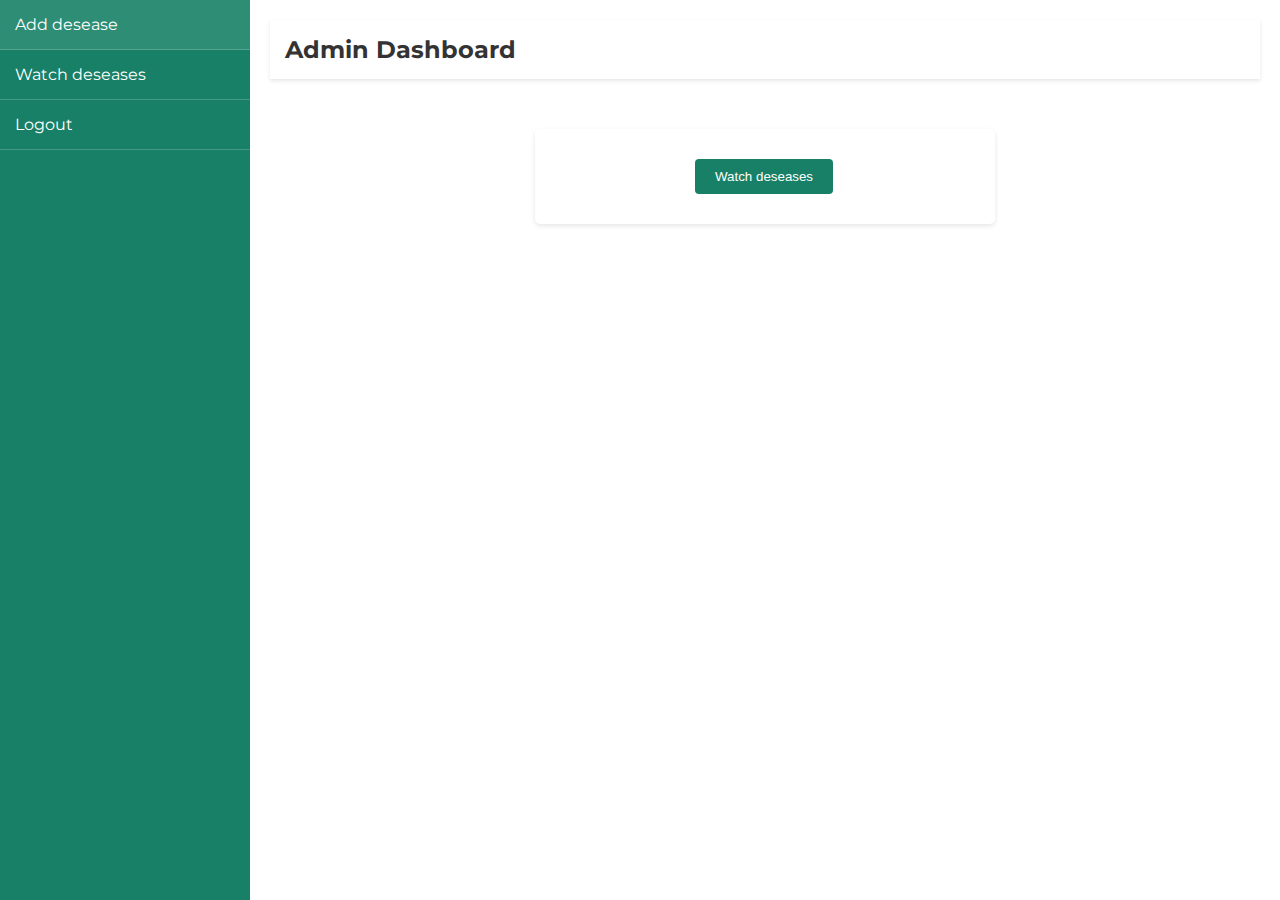
<file: src/main/resources/templates/admin2.html>
<!DOCTYPE html>
<html>
<head>
  <title>Admin Dashboard</title>
  <link rel="shortcut icon" href="images/e-sbitar.png" type="">
  <script src="https://code.jquery.com/jquery-3.6.0.min.js"></script>
  <script src="https://ajax.googleapis.com/ajax/libs/jquery/3.6.0/jquery.min.js"></script>
  <link href="https://fonts.googleapis.com/css?family=Montserrat:400,700" rel="stylesheet">
  <style>
    /* Style global */
    body {
      margin: 0;
      padding: 0;
      font-family: 'Montserrat', sans-serif;
    }

    /* Style du sidebar */
    .sidebar {
      background-color: #178066;
      color: #fff;
      width: 250px;
      height: 100%;
      position: fixed;
    }

    .sidebar ul {
      list-style-type: none;
      padding: 0;
      margin: 0;
    }

    .sidebar ul li {
      padding: 15px;
      cursor: pointer;
      border-bottom: 1px solid rgba(255, 255, 255, 0.2);
    }

    .sidebar ul li:hover {
      background-color: rgba(255, 255, 255, 0.1);
    }

    /* Style de la navbar */
    .navbar {
      background-color: #fff;
      color: #333;
      padding: 15px;
      box-shadow: 0 2px 4px rgba(0, 0, 0, 0.1);
    }

    .navbar h2 {
      margin: 0;
    }

    /* Style du contenu */
    .content {
      margin-left: 250px;
      padding: 20px;
    }

    /* Style des liens */
    a {
      color: inherit;
      text-decoration: none;
    }

    /* Style des liens visités */
    a:visited {
      text-decoration: none;
    }
    .form-container {
      width: 400px;
      margin: 50px auto;
      background-color: #fff;
      border-radius: 5px;
      padding: 30px;
      box-shadow: 0 2px 5px rgba(0, 0, 0, 0.1);
    }
     input[type="submit"]{
      background-color: #178066;
      color: #fff;
      padding: 10px 20px;
      border: none;
      margin-left:130px;
      border-radius: 4px;
      cursor: pointer;
      transition: background-color 0.3s ease;
      }
      /*.row-1{
      //border:none;
      //border-radius: 4px;
     // box-shadow: 0 2px 5px rgba(0, 0, 0, 0.1);*/
      }
  </style>
</head>
<body>
<div class="sidebar">
  <ul>
    <li><a href="ajouterml.html">Add desease</a></li>
    <li><a href="#"  >Watch deseases</a></li>
    <li><a href="login2.html">Logout</a></li>
  </ul>
</div>
<div class="content">
  <div class="navbar">
    <h2>Admin Dashboard</h2>
  </div>
<div class="form-container">
<form id="maladie">
<input type="submit" value="Watch deseases"/>
</form>
<div id="result" class="row-1"></div>
</div>
  <script>
  $(document).ready(function() {
    $('#maladie').submit(function(event) {
      event.preventDefault();

      $.ajax({
        url: 'http://localhost:8080/allMaladie',
        type: 'GET',
        success: function(response) {
          // Clear previous results
          $('#result').empty();

          // Iterate over maladies and display them
          $.each(response, function(index, maladie) {
            var nom = maladie.nom;
            var symptomes = maladie.symptomes;

            var maladieElement = $('<div>').addClass('maladie');
            $('<h3>').text(nom).appendTo(maladieElement);
            $('<p>').text(symptomes).appendTo(maladieElement);

            maladieElement.appendTo('#result');
          });
        },
        error: function(xhr, textStatus, errorThrown) {
          if (xhr.status === 404) {
            $('#result').text("Désolé, cette maladie n'existe pas !");
          } else {
            console.log('Erreur:', errorThrown);
          }
        }
      });
    });
  });
</script>





</div>
</body>
</html>
</file>
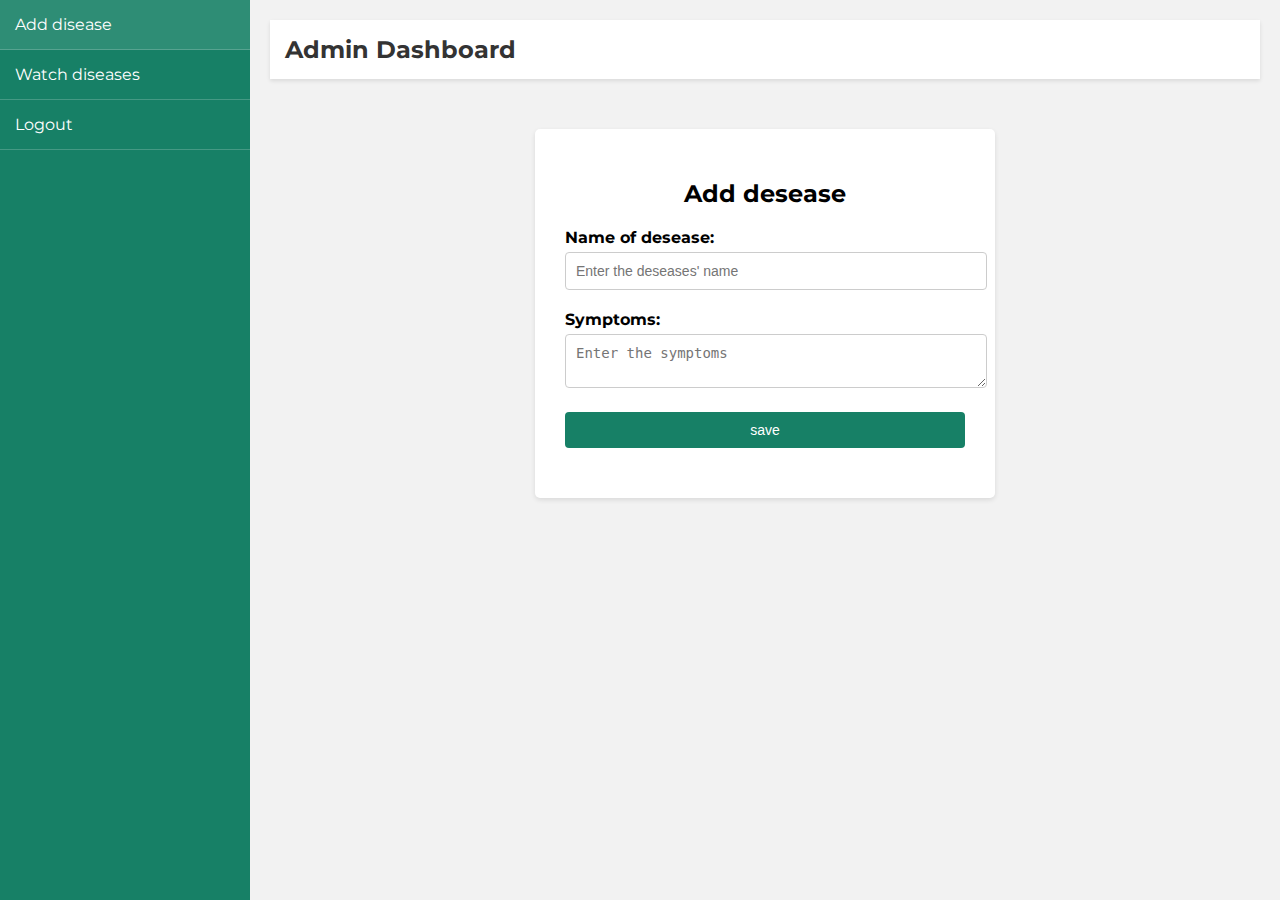
<file: src/main/resources/templates/ajouterml.html>
<!DOCTYPE html>
<html>
<head>
  <title>Admin Dashboard</title>
  <link rel="shortcut icon" href="images/e-sbitar.png" type="">
  <script src="https://code.jquery.com/jquery-3.6.0.min.js"></script>
  <script src="https://ajax.googleapis.com/ajax/libs/jquery/3.6.0/jquery.min.js"></script>
  <link href="https://fonts.googleapis.com/css?family=Montserrat:400,700" rel="stylesheet">
  <style>
    /* Style global */
    body {
      margin: 0;
      padding: 0;
      font-family: 'Montserrat', sans-serif;
    }

    /* Style du sidebar */
    .sidebar {
      background-color:#178066;
      color: #fff;
      width: 250px;
      height: 100%;
      position: fixed;
    }

    .sidebar ul {
      list-style-type: none;
      padding: 0;
      margin: 0;
    }

    .sidebar ul li {
      padding: 15px;
      cursor: pointer;
      border-bottom: 1px solid rgba(255, 255, 255, 0.2);
    }

    .sidebar ul li:hover {
      background-color: rgba(255, 255, 255, 0.1);
    }

    /* Style de la navbar */
    .navbar {
      background-color: #fff;
      color: #333;
      padding: 15px;
      box-shadow: 0 2px 4px rgba(0, 0, 0, 0.1);
    }

    .navbar h2 {
      margin: 0;
    }

    /* Style du contenu */
    .content {
      margin-left: 250px;
      padding: 20px;
    }

    /* Style des liens */
    a {
      color: inherit;
      text-decoration: none;
    }

    /* Style des liens visités */
    a:visited {
      text-decoration: none;
    }
    /* Style global */
    /* Style global */
    body {
      margin: 0;
      padding: 0;
      font-family: 'Montserrat', sans-serif;
      background-color: #f2f2f2;
    }

    /* Style du formulaire */
    .form-container {
      width: 400px;
      margin: 50px auto;
      background-color: #fff;
      border-radius: 5px;
      padding: 30px;
      box-shadow: 0 2px 5px rgba(0, 0, 0, 0.1);
    }

    .form-container h2 {
      margin-bottom: 20px;
      text-align: center;
    }

    .form-group {
      margin-bottom: 20px;
    }

    .form-group label {
      display: block;
      font-weight: bold;
      margin-bottom: 5px;
    }

    .form-group input,
    .form-group textarea {
      width: 100%;
      padding: 10px;
      border: 1px solid #ccc;
      border-radius: 4px;
      transition: border-color 0.3s ease;
      font-size: 14px;
    }

    .form-group input[type="submit"] {
      background-color: #178066;
      color: #fff;
      padding: 10px 20px;
      border: none;

      border-radius: 4px;
      cursor: pointer;
      transition: background-color 0.3s ease;
    }

    .form-group input[type="submit"]:hover {
      background-color: #178066;
    }
  </style>
</head>
<body>
<div class="sidebar">
  <ul>
    <li><a href="#">Add disease</a></li>
    <li><a href="admin2.html">Watch diseases</a>
    <li><a href="login2.html">Logout</a></li>
  </ul>
</div>

<div class="content">
  <div class="navbar">
    <h2>Admin Dashboard</h2>
  </div>

  <div class="form-container">
    <h2>Add desease</h2>
    <form id="admin-form">
      <div class="form-group">
        <label for="nom">Name of desease:</label>
        <input type="text" id="nom" name="disease-name" placeholder="Enter the deseases' name" maxlength="25" required>
      </div>
      <div class="form-group">
        <label for="symptomes">Symptoms:</label>
        <textarea id="symptomes" name="symptoms" placeholder="Enter the symptoms " maxlength="255" required></textarea>
      </div>
      <div class="form-group">
        <input type="submit" value="save">
      </div>
    </form>
    <script>
      console.log("hello");
       $(document).ready(function() {
       $('#admin-form').submit(function(event) {
    event.preventDefault();
console.log("hello");
    // Récupérer les valeurs des champs email et password

    var nom = $('#nom').val();
    var symptomes = $('#symptomes').val();
console.log("moi");
var data= {

        nom: nom,
        symptomes: symptomes

      };
    // Envoyer les données du formulaire au backend avec AJAX
    $.ajax({
      url: 'http://localhost:8080/addMaladie', // Remplacez "URL_DU_BACKEND" par l'URL réelle du backend pour l'inscription
      type: 'POST',
      data:JSON.stringify(data),
      contentType: 'application/json',
      success: function(response) {
        // Rediriger vers la page health.html après la création du compte
        console.log("success");
        window.location.href = 'http://localhost:63342/tp2/templates/admin2.html';
      },
      error: function(xhr, textStatus, errorThrown) {
        console.log('Erreur:', errorThrown);
        // Gérer les erreurs d'inscription
      }
    });
  });
});
      </script>
  </div>

</div>
</body>
</html>
</file>
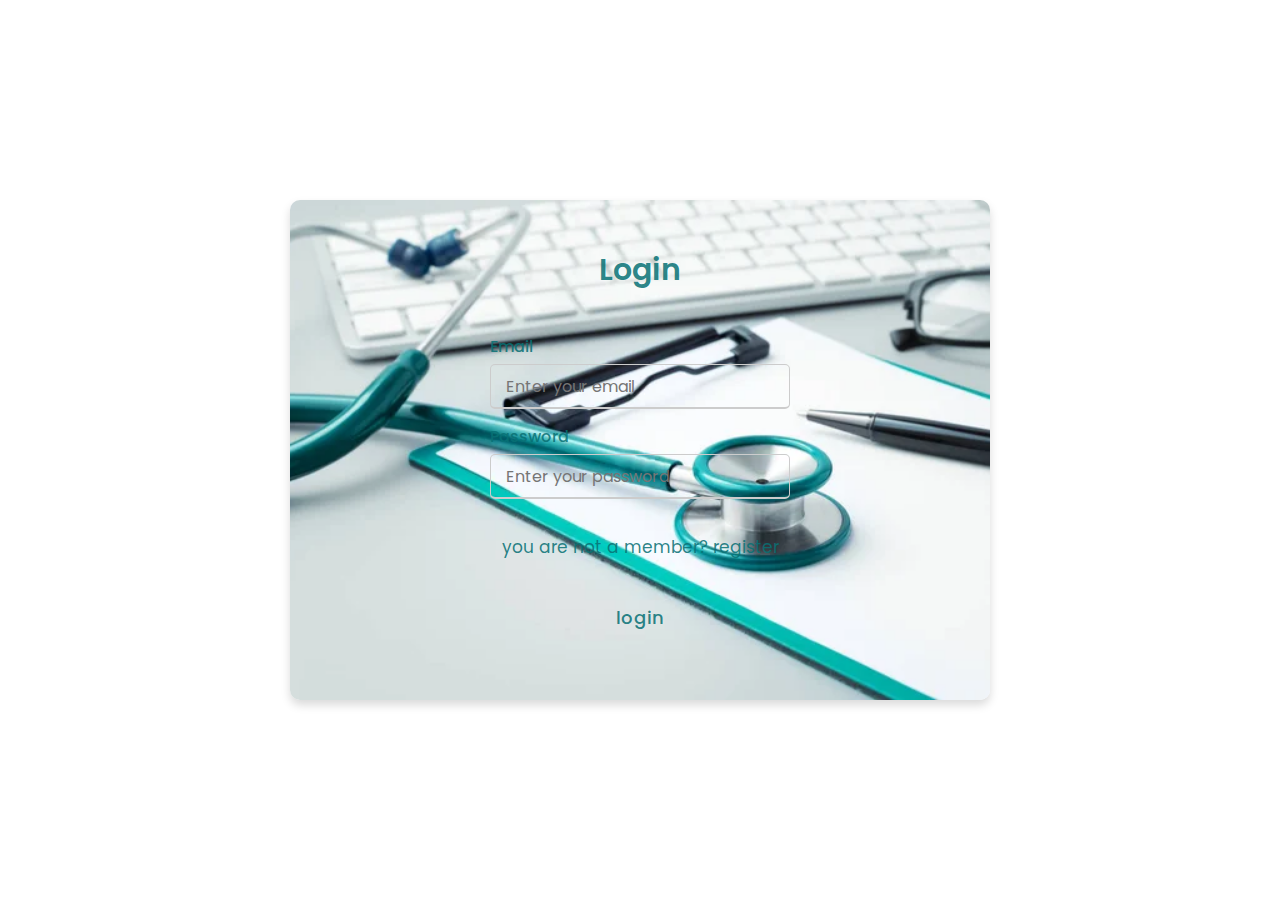
<file: src/main/resources/templates/login2.html>
<!DOCTYPE html>
<!-- Created By CodingLab - www.codinglabweb.com -->
<html lang="en" dir="ltr">
<head>
  <meta charset="UTF-8">
  <link rel="shortcut icon" href="images/e-sbitar.png" type="">
  <title> e-sbitar</title>
  <link rel="stylesheet" href="css/signup.css">
  <script src="https://code.jquery.com/jquery-3.6.0.min.js"></script>
  <script src="https://ajax.googleapis.com/ajax/libs/jquery/3.6.0/jquery.min.js"></script>
  <meta name="viewport" content="width=device-width, initial-scale=1.0">
</head>
<body>
<div class="container">
  <div class="title">Login</div>
  <div class="content">
    <form id="login-form">
      <div class="user-details">
        <div class="input-box">
          <span class="details">Email</span>
          <input id="email" type="email" placeholder="Enter your email"  required>
        </div>
        <div class="input-box">
          <span class="details">Password</span>
          <input id="password" type="password" placeholder="Enter your password" minlength="4" required>
        </div>

      </div>

      <div class="login_link">you are not a member? <a href="signup.html">register</a></div>
      <div class="button">
        <input type="submit" value="login">
      </div>
    </form>
    <script>
      console.log("hello");
       $(document).ready(function() {
       $('#login-form').submit(function(event) {
    event.preventDefault();
    console.log("hello");
    // Récupérer les valeurs des champs email et password

    var email = $('#email').val();
    var password = $('#password').val();
    var data= {

        email: email,
        password: password

      };
    // Envoyer les données du formulaire au backend avec AJAX
    $.ajax({
      url: 'http://localhost:8080/login', // Remplacez "URL_DU_BACKEND" par l'URL réelle du backend pour l'inscription
      type: 'POST',
      data:JSON.stringify(data),
      contentType: 'application/json',
      success: function(response) {
        // Rediriger vers la page health.html après la création du compte
        console.log(response);
        if(response.message=="Email not found"){
          alert("Email not found");
        }
        else{
          if(response.message=="Password not correct"){
            alert("Password not correct");
          }
          else{
            if(response.type==="patient"){
            window.location.href = 'http://localhost:63342/tp2/templates/index.html';}
            else{
            window.location.href = 'http://localhost:63342/tp2/templates/admin2.html';}
          }
        }


      },
      error: function(xhr, textStatus, errorThrown) {
        console.log('Erreur:', errorThrown);
        // Gérer les erreurs d'inscription
      }
    });
  });
});
      </script>
  </div>
</div>

</body>
</html>
</file>
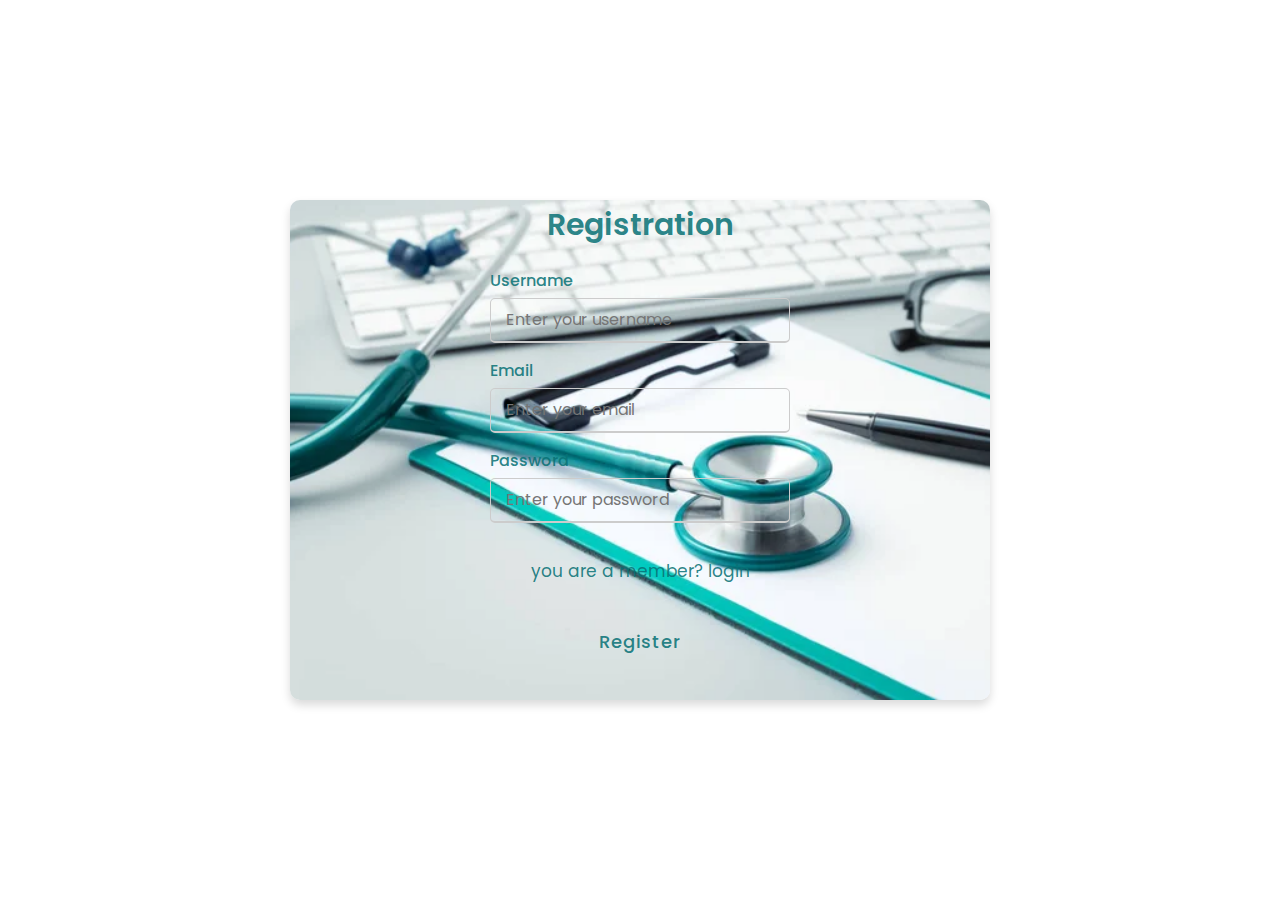
<file: src/main/resources/templates/signup.html>
<!DOCTYPE html>
<!-- Created By CodingLab - www.codinglabweb.com -->
<html lang="en" dir="ltr">
  <head>
    <meta charset="UTF-8">
    <link rel="shortcut icon" href="images/e-sbitar.png" type="">
    <title> e-sbitar</title>
    <link rel="stylesheet" href="css/signup.css">
    <script src="https://code.jquery.com/jquery-3.6.0.min.js"></script>
    <script src="https://ajax.googleapis.com/ajax/libs/jquery/3.6.0/jquery.min.js"></script>
     <meta name="viewport" content="width=device-width, initial-scale=1.0">
   </head>
<body>
  <div class="container">
    <div class="title">Registration</div>
    <div class="content">
      <form id="signup-form">
        <div class="user-details">
          <div class="input-box">
            <span class="details">Username</span>
            <input id="userName" type="text" placeholder="Enter your username" maxlength="25" required>
          </div>
          <div class="input-box">
            <span class="details">Email</span>
            <input id="email" type="text" placeholder="Enter your email" required>
          </div>
          <div class="input-box">
            <span class="details">Password</span>
            <input id="password" type="password" placeholder="Enter your password" minlength="4" required>
          </div>

        </div>

        <div class="login_link">you are a member? <a href="login2.html">login</a></div>
        <div class="button">
          <input type="submit" value="Register">
        </div>
      </form>
      <script>
      console.log("hello");
       $(document).ready(function() {
       $('#signup-form').submit(function(event) {
    event.preventDefault();
console.log("hello");
    // Récupérer les valeurs des champs email et password
    var userName= $('#userName').val();
    var email = $('#email').val();
    var password = $('#password').val();
console.log("moi");
var data= {
        userName: userName,
        email: email,
        password: password

      };
    // Envoyer les données du formulaire au backend avec AJAX
    $.ajax({
      url: 'http://localhost:8080/singup', // Remplacez "URL_DU_BACKEND" par l'URL réelle du backend pour l'inscription
      type: 'POST',
      data:JSON.stringify(data),
      contentType: 'application/json',
      success: function(response) {
        // Rediriger vers la page health.html après la création du compte
        console.log("success");
        window.location.href = 'http://localhost:63342/tp2/templates/index.html';
      },
      error: function(xhr, textStatus, errorThrown) {
        console.log('Erreur:', errorThrown);
        // Gérer les erreurs d'inscription
      }
    });
  });
});
      </script>
    </div>
  </div>


</body>
</html>
</file>
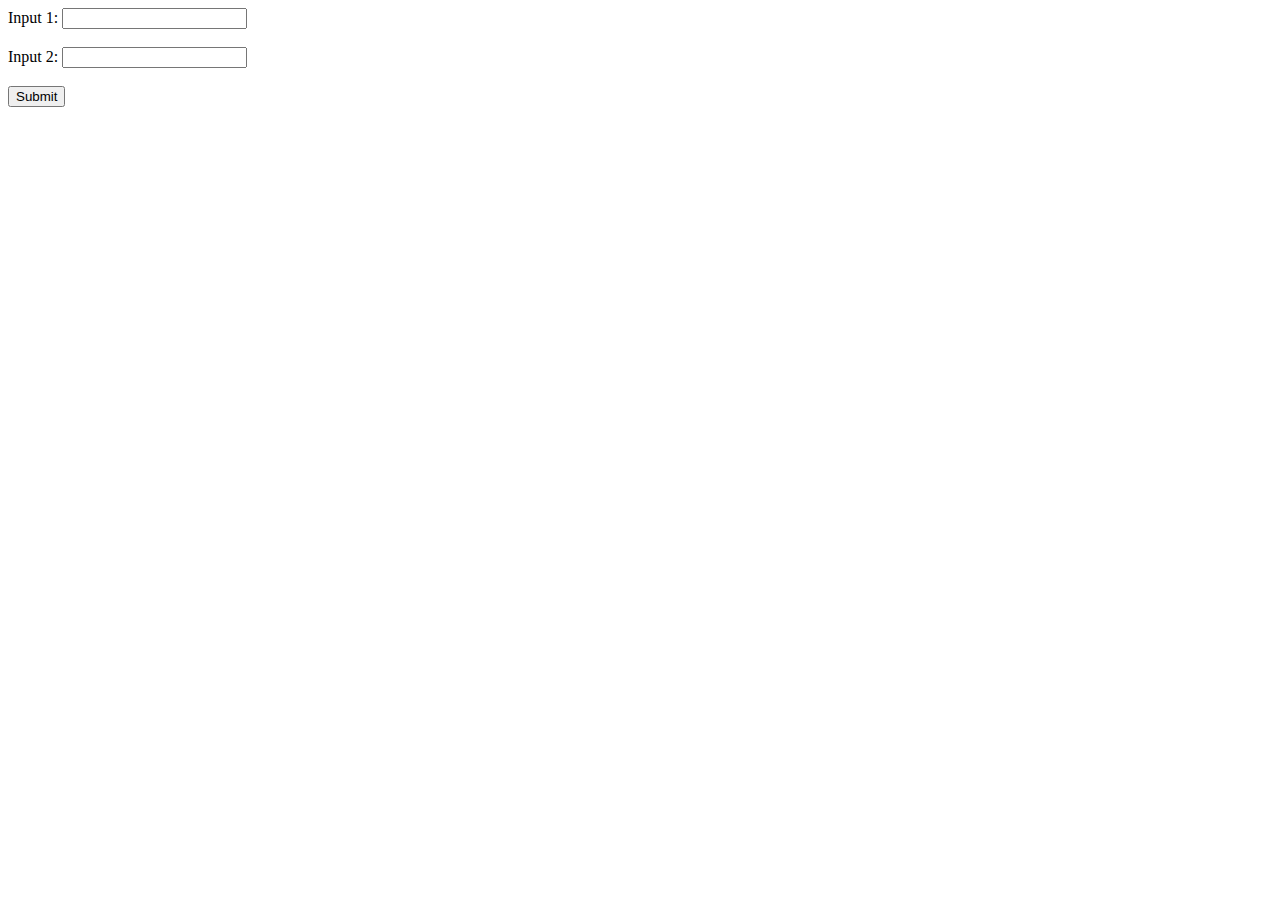
<file: src/main/resources/templates/test.html>
<!DOCTYPE html>
<html>
<head>
  <title>Front-end with AJAX and Java</title>
  <script src="https://code.jquery.com/jquery-3.6.0.min.js"></script>
  <script src="https://ajax.googleapis.com/ajax/libs/jquery/3.6.0/jquery.min.js"></script>
</head>
<body>
  <!-- Rest of your HTML content -->
  <form id="myForm">
    <label for="input1">Input 1:</label>
    <input type="text" id="input1" name="input1"><br><br>
    
    <label for="input2">Input 2:</label>
    <input type="text" id="input2" name="input2"><br><br>
    
    <input type="submit" value="Submit">
  </form>

  <div id="result"></div>
  <script>
    $(document).ready(function() {
    $('#myForm').submit(function(event) {
    event.preventDefault();

    // Retrieve input value
    var nom = $('#input1').val();
    console.log("hello");
    // Make an AJAX request to the backend
    $.ajax({
      url: 'http://localhost:8080/maladies/' + encodeURIComponent(nom), // Append the input value to the URL
      type: 'GET', // Specify the HTTP method
      success: function(response) {
        // Handle the response from the backend
        // Update HTML elements with the retrieved data
        $('#result').text(response.symptomes);
        console.log(response.symptomes);
      },
      error: function(xhr, textStatus, errorThrown) {
        // Handle any error that occurs during the AJAX request
        console.log('Error:', errorThrown);
      }
    });
  });
});

  </script>
</body>
</html>
</file>
<file: src/main/resources/templates/css/signup.css>
@import url('https://fonts.googleapis.com/css2?family=Poppins:wght@200;300;400;500;600;700&display=swap');
*{
  margin: 0;
  padding: 0;
  box-sizing: border-box;
  font-family: 'Poppins',sans-serif;
}
body{
  height: 100vh;
  display: flex;
  justify-content: center;
  align-items: center;
  padding: 10px;
  background: #fff;
}
.container {
  max-width: 700px;
  max-height: 500px; /* Adjust the height to your preference */
  width: 90%; /* Adjust the width to your preference */
  margin: 0 auto;
  padding: 25px;
  border-radius: 10px;
  box-shadow: 0 5px 10px rgba(0, 0, 0, 0.15);
  display: flex;
  flex-direction: column;
  justify-content: center;
  align-items: center;
  background-image: url('../images/gg.jpg'); /* Replace 'path/to/background-image.jpg' with the actual path to your background image */
  background-size: cover;
  background-position: center;
  color: #087175de;
}

.container .title{
    height: 90px;
    border-radius: 5px 5px 0 0;
    color: #087175de;
    font-size: 30px;
    font-weight: 600;
    display: flex;
    align-items: center;
    justify-content: center;
}
.container .title::before{
  content: "";
  position: absolute;
  left: 0;
  bottom: 0;
  height: 3px;
  width: 30px;
  border-radius: 5px;
  
}
.content form .user-details{
   display: flex;
    flex-direction: column;
    justify-content: center; /* Center the elements vertically */
    align-items: center; /* Center the elements horizontally */
    margin: 20px 0 12px 0;

}
form .user-details .input-box{
  margin-bottom: 15px;
  width: 300px;

}
form .input-box span.details{
  display: block;
  font-weight: 500;
  margin-bottom: 5px;
}
.user-details .input-box input{
  height: 45px;
  width: 100%;
  background-color: transparent;
  outline: none;
  font-size: 16px;
  border-radius: 5px;
  padding-left: 15px;
  border: 1px solid #ccc;
  border-bottom-width: 2px;
  transition: all 0.3s ease;
}
.user-details .input-box input:focus,
.user-details .input-box input:valid{
  border-color:  #087175de;
}

 form .button{
   height: 45px;
   margin: 35px 0
 }
 form .button input{
   height: 100%;
   width: 100%;
   border-radius: 5px;
   border: none;
   color: #087175de;
   font-size: 18px;
   font-weight: 500;
   letter-spacing: 1px;
   cursor: pointer;
   transition: all 0.3s ease;
     background-color: transparent;
 }
 form .button input:hover{
  /* transform: scale(0.99); */
  /*background: #12876f;*/
  }
 form .login_link{
    text-align: center;
    margin-top: 20px;
    font-size: 17px;
  }
  form .login_link a{
    color:#087175de;
    text-decoration: none;
  }
  form .login_link a:hover{
    text-decoration: underline;
  }
 @media(max-width: 584px){
 .container{
  max-width: 100%;
}
form .user-details .input-box{
    margin-bottom: 15px;
    width: 100%;
  }
  form .category{
    width: 100%;
  }
  .content form .user-details{
    max-height: 300px;
    overflow-y: scroll;
  }
  .user-details::-webkit-scrollbar{
    width: 5px;
  }
  }
  @media(max-width: 459px){
  .container .content .category{
    flex-direction: column;
  }
}
</file>
